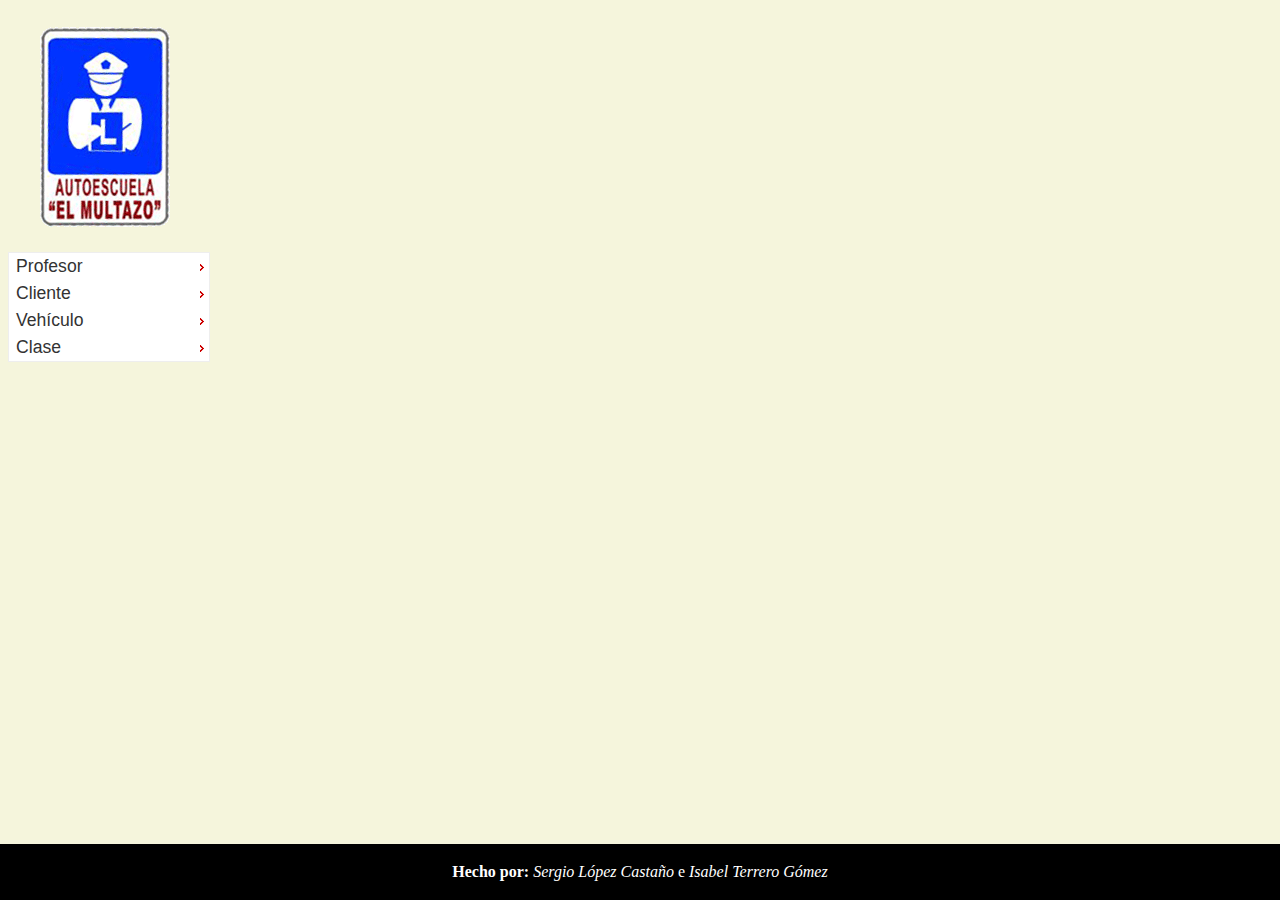
<file: index.html>
<!DOCTYPE html>
<html lang="es">
<head>
    <title>El multazo</title>
    <meta charset="UTF-8">
    <meta name=description content="">
    <meta name="viewport" content="width=device-width, initial-scale=1.0">
    <!-- Jquery ui CSS -->
    <link href="jquery-ui-1.11.4/jquery-ui.css" rel="stylesheet">
    <link href="css/estilo.css" rel="stylesheet">
</head>
<body>
    <img src="img/logo.png" alt="Logo"/>
    <ul id="menu">
        <li>Profesor
            <ul>
                <li id="menuAltaProfesor">Alta</li>
                <li id="menuModProfesor">Modificar</li>
                <li id="menuListadoProfesor">Listado</li>
            </ul>
        </li>
        <li>Cliente
            <ul>
                <li id="menuAltaCliente">Alta</li>
                <li id="menuModCliente">Modificar</li>
                <li id="menuListadoCliente">Listado</li>
            </ul>
        </li>
        <li>Veh&iacute;culo
            <ul>
                <li id="menuAltaVehiculo">Alta</li>
                <li id="menuModVehiculo">Modificar</li>
                <li id="menuListadoVehiculo">Listado</li>
            </ul>
        </li>
        <li>Clase
            <ul>
                <li id="menuAltaClaseTeorica">Alta clase te&oacute;rica</li>
                <li id="menuAltaClasePractica">Alta clase pr&aacute;ctica</li>
                <li id="menuListadoClase">Listado</li>
            </ul>
        </li>

    </ul>

    <div id="formularios"></div>

    <div id="listados" title="Listado"></div>

    <div id="divMensajes" title="Titulo de la accion realizada">
        <p id="pMensaje"></p>
    </div>

    <!-- Pie -->
    <div id="pie">
        <p><b>Hecho por:</b> <i>Sergio L&oacute;pez Casta&ntilde;o</i> e <i>Isabel Terrero G&oacute;mez</i></p>
    </div>

    <!-- jQuery -->
    <!--<script src="https://ajax.googleapis.com/ajax/libs/jquery/1.11.1/jquery.min.js"></script>-->
    <script src="jquery-ui-1.11.4/external/jquery/jquery.js"></script>
    <!-- jQuery UI -->
    <script src="jquery-ui-1.11.4/jquery-ui.js"></script>
    <!--Ajax-->
    <script src="js/ajax.js"></script>
    <!-- Objeto -->
    <script src="js/objetos.js"></script>
    <!-- Codigo -->
    <script src="js/codigo.js"></script>
</body>
</html>
</file>
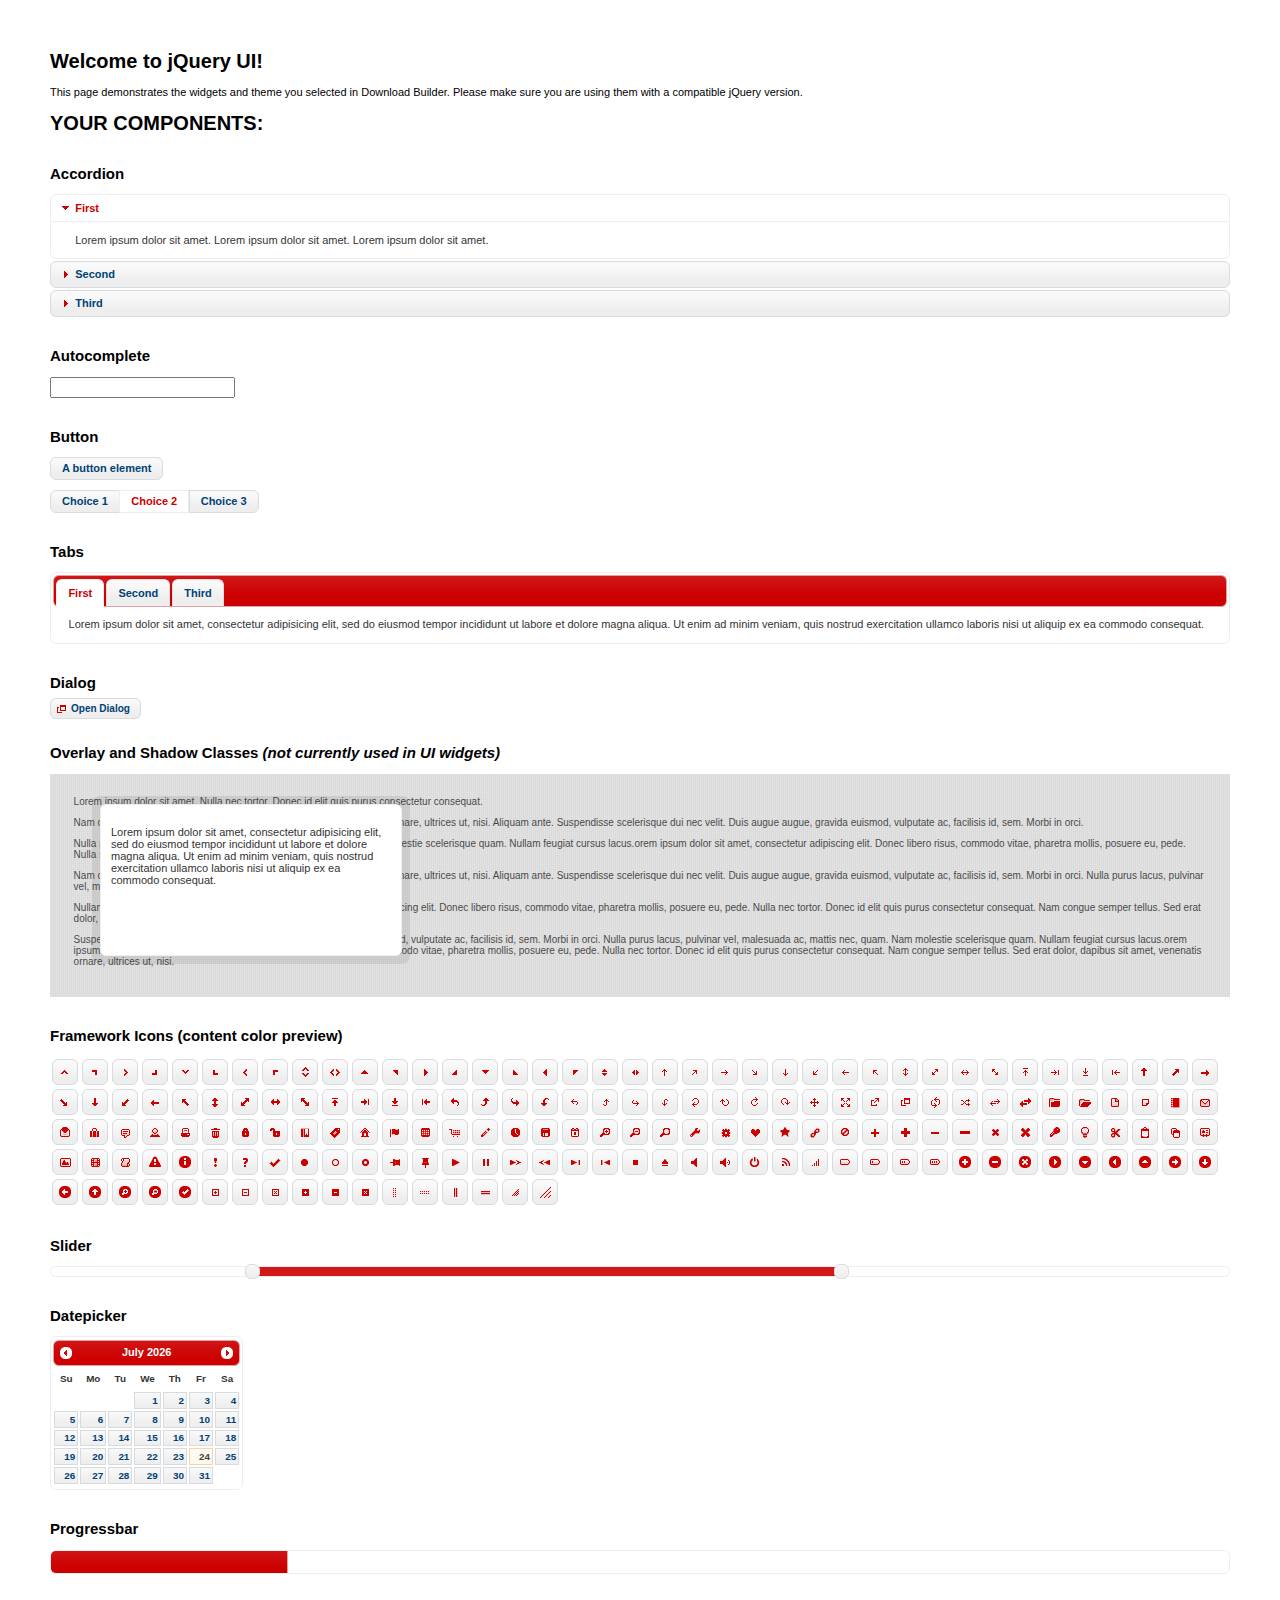
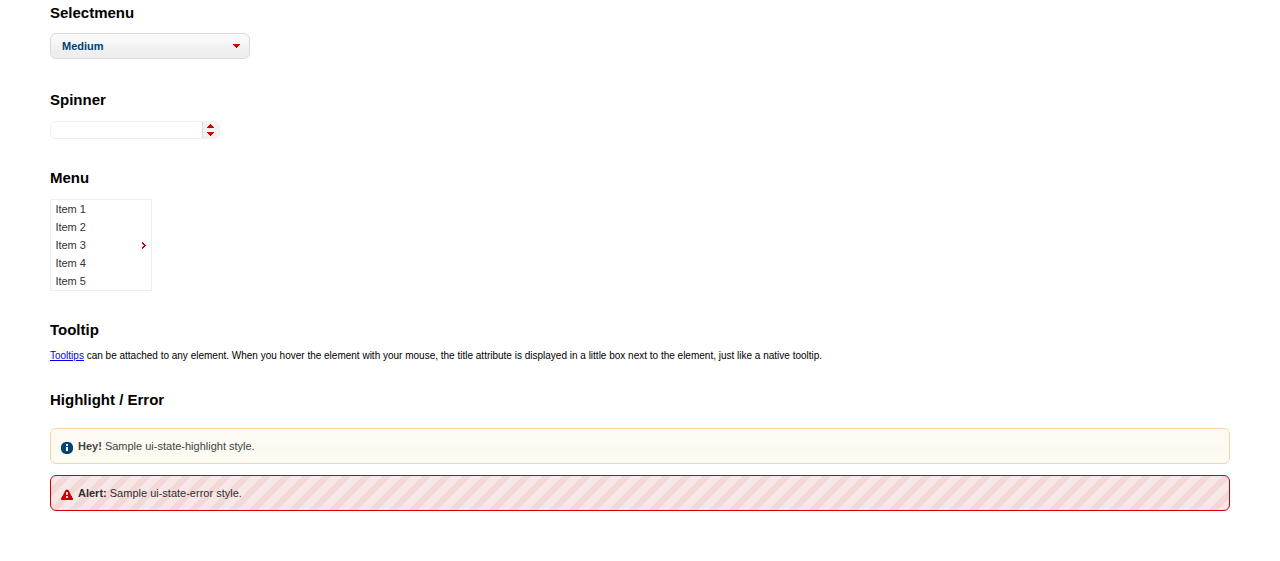
<file: jquery-ui-1.11.4/index.html>
<!doctype html>
<html lang="us">
<head>
	<meta charset="utf-8">
	<title>jQuery UI Example Page</title>
	<link href="jquery-ui.css" rel="stylesheet">
	<style>
	body{
		font: 62.5% "Trebuchet MS", sans-serif;
		margin: 50px;
	}
	.demoHeaders {
		margin-top: 2em;
	}
	#dialog-link {
		padding: .4em 1em .4em 20px;
		text-decoration: none;
		position: relative;
	}
	#dialog-link span.ui-icon {
		margin: 0 5px 0 0;
		position: absolute;
		left: .2em;
		top: 50%;
		margin-top: -8px;
	}
	#icons {
		margin: 0;
		padding: 0;
	}
	#icons li {
		margin: 2px;
		position: relative;
		padding: 4px 0;
		cursor: pointer;
		float: left;
		list-style: none;
	}
	#icons span.ui-icon {
		float: left;
		margin: 0 4px;
	}
	.fakewindowcontain .ui-widget-overlay {
		position: absolute;
	}
	select {
		width: 200px;
	}
	</style>
</head>
<body>

<h1>Welcome to jQuery UI!</h1>

<div class="ui-widget">
	<p>This page demonstrates the widgets and theme you selected in Download Builder. Please make sure you are using them with a compatible jQuery version.</p>
</div>

<h1>YOUR COMPONENTS:</h1>


<!-- Accordion -->
<h2 class="demoHeaders">Accordion</h2>
<div id="accordion">
	<h3>First</h3>
	<div>Lorem ipsum dolor sit amet. Lorem ipsum dolor sit amet. Lorem ipsum dolor sit amet.</div>
	<h3>Second</h3>
	<div>Phasellus mattis tincidunt nibh.</div>
	<h3>Third</h3>
	<div>Nam dui erat, auctor a, dignissim quis.</div>
</div>



<!-- Autocomplete -->
<h2 class="demoHeaders">Autocomplete</h2>
<div>
	<input id="autocomplete" title="type &quot;a&quot;">
</div>



<!-- Button -->
<h2 class="demoHeaders">Button</h2>
<button id="button">A button element</button>
<form style="margin-top: 1em;">
	<div id="radioset">
		<input type="radio" id="radio1" name="radio"><label for="radio1">Choice 1</label>
		<input type="radio" id="radio2" name="radio" checked="checked"><label for="radio2">Choice 2</label>
		<input type="radio" id="radio3" name="radio"><label for="radio3">Choice 3</label>
	</div>
</form>



<!-- Tabs -->
<h2 class="demoHeaders">Tabs</h2>
<div id="tabs">
	<ul>
		<li><a href="#tabs-1">First</a></li>
		<li><a href="#tabs-2">Second</a></li>
		<li><a href="#tabs-3">Third</a></li>
	</ul>
	<div id="tabs-1">Lorem ipsum dolor sit amet, consectetur adipisicing elit, sed do eiusmod tempor incididunt ut labore et dolore magna aliqua. Ut enim ad minim veniam, quis nostrud exercitation ullamco laboris nisi ut aliquip ex ea commodo consequat.</div>
	<div id="tabs-2">Phasellus mattis tincidunt nibh. Cras orci urna, blandit id, pretium vel, aliquet ornare, felis. Maecenas scelerisque sem non nisl. Fusce sed lorem in enim dictum bibendum.</div>
	<div id="tabs-3">Nam dui erat, auctor a, dignissim quis, sollicitudin eu, felis. Pellentesque nisi urna, interdum eget, sagittis et, consequat vestibulum, lacus. Mauris porttitor ullamcorper augue.</div>
</div>



<!-- Dialog NOTE: Dialog is not generated by UI in this demo so it can be visually styled in themeroller-->
<h2 class="demoHeaders">Dialog</h2>
<p><a href="#" id="dialog-link" class="ui-state-default ui-corner-all"><span class="ui-icon ui-icon-newwin"></span>Open Dialog</a></p>

<h2 class="demoHeaders">Overlay and Shadow Classes <em>(not currently used in UI widgets)</em></h2>
<div style="position: relative; width: 96%; height: 200px; padding:1% 2%; overflow:hidden;" class="fakewindowcontain">
	<p>Lorem ipsum dolor sit amet,  Nulla nec tortor. Donec id elit quis purus consectetur consequat. </p><p>Nam congue semper tellus. Sed erat dolor, dapibus sit amet, venenatis ornare, ultrices ut, nisi. Aliquam ante. Suspendisse scelerisque dui nec velit. Duis augue augue, gravida euismod, vulputate ac, facilisis id, sem. Morbi in orci. </p><p>Nulla purus lacus, pulvinar vel, malesuada ac, mattis nec, quam. Nam molestie scelerisque quam. Nullam feugiat cursus lacus.orem ipsum dolor sit amet, consectetur adipiscing elit. Donec libero risus, commodo vitae, pharetra mollis, posuere eu, pede. Nulla nec tortor. Donec id elit quis purus consectetur consequat. </p><p>Nam congue semper tellus. Sed erat dolor, dapibus sit amet, venenatis ornare, ultrices ut, nisi. Aliquam ante. Suspendisse scelerisque dui nec velit. Duis augue augue, gravida euismod, vulputate ac, facilisis id, sem. Morbi in orci. Nulla purus lacus, pulvinar vel, malesuada ac, mattis nec, quam. Nam molestie scelerisque quam. </p><p>Nullam feugiat cursus lacus.orem ipsum dolor sit amet, consectetur adipiscing elit. Donec libero risus, commodo vitae, pharetra mollis, posuere eu, pede. Nulla nec tortor. Donec id elit quis purus consectetur consequat. Nam congue semper tellus. Sed erat dolor, dapibus sit amet, venenatis ornare, ultrices ut, nisi. Aliquam ante. </p><p>Suspendisse scelerisque dui nec velit. Duis augue augue, gravida euismod, vulputate ac, facilisis id, sem. Morbi in orci. Nulla purus lacus, pulvinar vel, malesuada ac, mattis nec, quam. Nam molestie scelerisque quam. Nullam feugiat cursus lacus.orem ipsum dolor sit amet, consectetur adipiscing elit. Donec libero risus, commodo vitae, pharetra mollis, posuere eu, pede. Nulla nec tortor. Donec id elit quis purus consectetur consequat. Nam congue semper tellus. Sed erat dolor, dapibus sit amet, venenatis ornare, ultrices ut, nisi. </p>

	<!-- ui-dialog -->
	<div class="ui-overlay"><div class="ui-widget-overlay"></div><div class="ui-widget-shadow ui-corner-all" style="width: 302px; height: 152px; position: absolute; left: 50px; top: 30px;"></div></div>
	<div style="position: absolute; width: 280px; height: 130px;left: 50px; top: 30px; padding: 10px;" class="ui-widget ui-widget-content ui-corner-all">
		<div class="ui-dialog-content ui-widget-content" style="background: none; border: 0;">
			<p>Lorem ipsum dolor sit amet, consectetur adipisicing elit, sed do eiusmod tempor incididunt ut labore et dolore magna aliqua. Ut enim ad minim veniam, quis nostrud exercitation ullamco laboris nisi ut aliquip ex ea commodo consequat.</p>
		</div>
	</div>

</div>

<!-- ui-dialog -->
<div id="dialog" title="Dialog Title">
	<p>Lorem ipsum dolor sit amet, consectetur adipisicing elit, sed do eiusmod tempor incididunt ut labore et dolore magna aliqua. Ut enim ad minim veniam, quis nostrud exercitation ullamco laboris nisi ut aliquip ex ea commodo consequat.</p>
</div>



<h2 class="demoHeaders">Framework Icons (content color preview)</h2>
<ul id="icons" class="ui-widget ui-helper-clearfix">
	<li class="ui-state-default ui-corner-all" title=".ui-icon-carat-1-n"><span class="ui-icon ui-icon-carat-1-n"></span></li>
	<li class="ui-state-default ui-corner-all" title=".ui-icon-carat-1-ne"><span class="ui-icon ui-icon-carat-1-ne"></span></li>
	<li class="ui-state-default ui-corner-all" title=".ui-icon-carat-1-e"><span class="ui-icon ui-icon-carat-1-e"></span></li>
	<li class="ui-state-default ui-corner-all" title=".ui-icon-carat-1-se"><span class="ui-icon ui-icon-carat-1-se"></span></li>
	<li class="ui-state-default ui-corner-all" title=".ui-icon-carat-1-s"><span class="ui-icon ui-icon-carat-1-s"></span></li>
	<li class="ui-state-default ui-corner-all" title=".ui-icon-carat-1-sw"><span class="ui-icon ui-icon-carat-1-sw"></span></li>
	<li class="ui-state-default ui-corner-all" title=".ui-icon-carat-1-w"><span class="ui-icon ui-icon-carat-1-w"></span></li>
	<li class="ui-state-default ui-corner-all" title=".ui-icon-carat-1-nw"><span class="ui-icon ui-icon-carat-1-nw"></span></li>
	<li class="ui-state-default ui-corner-all" title=".ui-icon-carat-2-n-s"><span class="ui-icon ui-icon-carat-2-n-s"></span></li>
	<li class="ui-state-default ui-corner-all" title=".ui-icon-carat-2-e-w"><span class="ui-icon ui-icon-carat-2-e-w"></span></li>
	<li class="ui-state-default ui-corner-all" title=".ui-icon-triangle-1-n"><span class="ui-icon ui-icon-triangle-1-n"></span></li>
	<li class="ui-state-default ui-corner-all" title=".ui-icon-triangle-1-ne"><span class="ui-icon ui-icon-triangle-1-ne"></span></li>
	<li class="ui-state-default ui-corner-all" title=".ui-icon-triangle-1-e"><span class="ui-icon ui-icon-triangle-1-e"></span></li>
	<li class="ui-state-default ui-corner-all" title=".ui-icon-triangle-1-se"><span class="ui-icon ui-icon-triangle-1-se"></span></li>
	<li class="ui-state-default ui-corner-all" title=".ui-icon-triangle-1-s"><span class="ui-icon ui-icon-triangle-1-s"></span></li>
	<li class="ui-state-default ui-corner-all" title=".ui-icon-triangle-1-sw"><span class="ui-icon ui-icon-triangle-1-sw"></span></li>
	<li class="ui-state-default ui-corner-all" title=".ui-icon-triangle-1-w"><span class="ui-icon ui-icon-triangle-1-w"></span></li>
	<li class="ui-state-default ui-corner-all" title=".ui-icon-triangle-1-nw"><span class="ui-icon ui-icon-triangle-1-nw"></span></li>
	<li class="ui-state-default ui-corner-all" title=".ui-icon-triangle-2-n-s"><span class="ui-icon ui-icon-triangle-2-n-s"></span></li>
	<li class="ui-state-default ui-corner-all" title=".ui-icon-triangle-2-e-w"><span class="ui-icon ui-icon-triangle-2-e-w"></span></li>
	<li class="ui-state-default ui-corner-all" title=".ui-icon-arrow-1-n"><span class="ui-icon ui-icon-arrow-1-n"></span></li>
	<li class="ui-state-default ui-corner-all" title=".ui-icon-arrow-1-ne"><span class="ui-icon ui-icon-arrow-1-ne"></span></li>
	<li class="ui-state-default ui-corner-all" title=".ui-icon-arrow-1-e"><span class="ui-icon ui-icon-arrow-1-e"></span></li>
	<li class="ui-state-default ui-corner-all" title=".ui-icon-arrow-1-se"><span class="ui-icon ui-icon-arrow-1-se"></span></li>
	<li class="ui-state-default ui-corner-all" title=".ui-icon-arrow-1-s"><span class="ui-icon ui-icon-arrow-1-s"></span></li>
	<li class="ui-state-default ui-corner-all" title=".ui-icon-arrow-1-sw"><span class="ui-icon ui-icon-arrow-1-sw"></span></li>
	<li class="ui-state-default ui-corner-all" title=".ui-icon-arrow-1-w"><span class="ui-icon ui-icon-arrow-1-w"></span></li>
	<li class="ui-state-default ui-corner-all" title=".ui-icon-arrow-1-nw"><span class="ui-icon ui-icon-arrow-1-nw"></span></li>
	<li class="ui-state-default ui-corner-all" title=".ui-icon-arrow-2-n-s"><span class="ui-icon ui-icon-arrow-2-n-s"></span></li>
	<li class="ui-state-default ui-corner-all" title=".ui-icon-arrow-2-ne-sw"><span class="ui-icon ui-icon-arrow-2-ne-sw"></span></li>
	<li class="ui-state-default ui-corner-all" title=".ui-icon-arrow-2-e-w"><span class="ui-icon ui-icon-arrow-2-e-w"></span></li>
	<li class="ui-state-default ui-corner-all" title=".ui-icon-arrow-2-se-nw"><span class="ui-icon ui-icon-arrow-2-se-nw"></span></li>
	<li class="ui-state-default ui-corner-all" title=".ui-icon-arrowstop-1-n"><span class="ui-icon ui-icon-arrowstop-1-n"></span></li>
	<li class="ui-state-default ui-corner-all" title=".ui-icon-arrowstop-1-e"><span class="ui-icon ui-icon-arrowstop-1-e"></span></li>
	<li class="ui-state-default ui-corner-all" title=".ui-icon-arrowstop-1-s"><span class="ui-icon ui-icon-arrowstop-1-s"></span></li>
	<li class="ui-state-default ui-corner-all" title=".ui-icon-arrowstop-1-w"><span class="ui-icon ui-icon-arrowstop-1-w"></span></li>
	<li class="ui-state-default ui-corner-all" title=".ui-icon-arrowthick-1-n"><span class="ui-icon ui-icon-arrowthick-1-n"></span></li>
	<li class="ui-state-default ui-corner-all" title=".ui-icon-arrowthick-1-ne"><span class="ui-icon ui-icon-arrowthick-1-ne"></span></li>
	<li class="ui-state-default ui-corner-all" title=".ui-icon-arrowthick-1-e"><span class="ui-icon ui-icon-arrowthick-1-e"></span></li>
	<li class="ui-state-default ui-corner-all" title=".ui-icon-arrowthick-1-se"><span class="ui-icon ui-icon-arrowthick-1-se"></span></li>
	<li class="ui-state-default ui-corner-all" title=".ui-icon-arrowthick-1-s"><span class="ui-icon ui-icon-arrowthick-1-s"></span></li>
	<li class="ui-state-default ui-corner-all" title=".ui-icon-arrowthick-1-sw"><span class="ui-icon ui-icon-arrowthick-1-sw"></span></li>
	<li class="ui-state-default ui-corner-all" title=".ui-icon-arrowthick-1-w"><span class="ui-icon ui-icon-arrowthick-1-w"></span></li>
	<li class="ui-state-default ui-corner-all" title=".ui-icon-arrowthick-1-nw"><span class="ui-icon ui-icon-arrowthick-1-nw"></span></li>
	<li class="ui-state-default ui-corner-all" title=".ui-icon-arrowthick-2-n-s"><span class="ui-icon ui-icon-arrowthick-2-n-s"></span></li>
	<li class="ui-state-default ui-corner-all" title=".ui-icon-arrowthick-2-ne-sw"><span class="ui-icon ui-icon-arrowthick-2-ne-sw"></span></li>
	<li class="ui-state-default ui-corner-all" title=".ui-icon-arrowthick-2-e-w"><span class="ui-icon ui-icon-arrowthick-2-e-w"></span></li>
	<li class="ui-state-default ui-corner-all" title=".ui-icon-arrowthick-2-se-nw"><span class="ui-icon ui-icon-arrowthick-2-se-nw"></span></li>
	<li class="ui-state-default ui-corner-all" title=".ui-icon-arrowthickstop-1-n"><span class="ui-icon ui-icon-arrowthickstop-1-n"></span></li>
	<li class="ui-state-default ui-corner-all" title=".ui-icon-arrowthickstop-1-e"><span class="ui-icon ui-icon-arrowthickstop-1-e"></span></li>
	<li class="ui-state-default ui-corner-all" title=".ui-icon-arrowthickstop-1-s"><span class="ui-icon ui-icon-arrowthickstop-1-s"></span></li>
	<li class="ui-state-default ui-corner-all" title=".ui-icon-arrowthickstop-1-w"><span class="ui-icon ui-icon-arrowthickstop-1-w"></span></li>
	<li class="ui-state-default ui-corner-all" title=".ui-icon-arrowreturnthick-1-w"><span class="ui-icon ui-icon-arrowreturnthick-1-w"></span></li>
	<li class="ui-state-default ui-corner-all" title=".ui-icon-arrowreturnthick-1-n"><span class="ui-icon ui-icon-arrowreturnthick-1-n"></span></li>
	<li class="ui-state-default ui-corner-all" title=".ui-icon-arrowreturnthick-1-e"><span class="ui-icon ui-icon-arrowreturnthick-1-e"></span></li>
	<li class="ui-state-default ui-corner-all" title=".ui-icon-arrowreturnthick-1-s"><span class="ui-icon ui-icon-arrowreturnthick-1-s"></span></li>
	<li class="ui-state-default ui-corner-all" title=".ui-icon-arrowreturn-1-w"><span class="ui-icon ui-icon-arrowreturn-1-w"></span></li>
	<li class="ui-state-default ui-corner-all" title=".ui-icon-arrowreturn-1-n"><span class="ui-icon ui-icon-arrowreturn-1-n"></span></li>
	<li class="ui-state-default ui-corner-all" title=".ui-icon-arrowreturn-1-e"><span class="ui-icon ui-icon-arrowreturn-1-e"></span></li>
	<li class="ui-state-default ui-corner-all" title=".ui-icon-arrowreturn-1-s"><span class="ui-icon ui-icon-arrowreturn-1-s"></span></li>
	<li class="ui-state-default ui-corner-all" title=".ui-icon-arrowrefresh-1-w"><span class="ui-icon ui-icon-arrowrefresh-1-w"></span></li>
	<li class="ui-state-default ui-corner-all" title=".ui-icon-arrowrefresh-1-n"><span class="ui-icon ui-icon-arrowrefresh-1-n"></span></li>
	<li class="ui-state-default ui-corner-all" title=".ui-icon-arrowrefresh-1-e"><span class="ui-icon ui-icon-arrowrefresh-1-e"></span></li>
	<li class="ui-state-default ui-corner-all" title=".ui-icon-arrowrefresh-1-s"><span class="ui-icon ui-icon-arrowrefresh-1-s"></span></li>
	<li class="ui-state-default ui-corner-all" title=".ui-icon-arrow-4"><span class="ui-icon ui-icon-arrow-4"></span></li>
	<li class="ui-state-default ui-corner-all" title=".ui-icon-arrow-4-diag"><span class="ui-icon ui-icon-arrow-4-diag"></span></li>
	<li class="ui-state-default ui-corner-all" title=".ui-icon-extlink"><span class="ui-icon ui-icon-extlink"></span></li>
	<li class="ui-state-default ui-corner-all" title=".ui-icon-newwin"><span class="ui-icon ui-icon-newwin"></span></li>
	<li class="ui-state-default ui-corner-all" title=".ui-icon-refresh"><span class="ui-icon ui-icon-refresh"></span></li>
	<li class="ui-state-default ui-corner-all" title=".ui-icon-shuffle"><span class="ui-icon ui-icon-shuffle"></span></li>
	<li class="ui-state-default ui-corner-all" title=".ui-icon-transfer-e-w"><span class="ui-icon ui-icon-transfer-e-w"></span></li>
	<li class="ui-state-default ui-corner-all" title=".ui-icon-transferthick-e-w"><span class="ui-icon ui-icon-transferthick-e-w"></span></li>
	<li class="ui-state-default ui-corner-all" title=".ui-icon-folder-collapsed"><span class="ui-icon ui-icon-folder-collapsed"></span></li>
	<li class="ui-state-default ui-corner-all" title=".ui-icon-folder-open"><span class="ui-icon ui-icon-folder-open"></span></li>
	<li class="ui-state-default ui-corner-all" title=".ui-icon-document"><span class="ui-icon ui-icon-document"></span></li>
	<li class="ui-state-default ui-corner-all" title=".ui-icon-document-b"><span class="ui-icon ui-icon-document-b"></span></li>
	<li class="ui-state-default ui-corner-all" title=".ui-icon-note"><span class="ui-icon ui-icon-note"></span></li>
	<li class="ui-state-default ui-corner-all" title=".ui-icon-mail-closed"><span class="ui-icon ui-icon-mail-closed"></span></li>
	<li class="ui-state-default ui-corner-all" title=".ui-icon-mail-open"><span class="ui-icon ui-icon-mail-open"></span></li>
	<li class="ui-state-default ui-corner-all" title=".ui-icon-suitcase"><span class="ui-icon ui-icon-suitcase"></span></li>
	<li class="ui-state-default ui-corner-all" title=".ui-icon-comment"><span class="ui-icon ui-icon-comment"></span></li>
	<li class="ui-state-default ui-corner-all" title=".ui-icon-person"><span class="ui-icon ui-icon-person"></span></li>
	<li class="ui-state-default ui-corner-all" title=".ui-icon-print"><span class="ui-icon ui-icon-print"></span></li>
	<li class="ui-state-default ui-corner-all" title=".ui-icon-trash"><span class="ui-icon ui-icon-trash"></span></li>
	<li class="ui-state-default ui-corner-all" title=".ui-icon-locked"><span class="ui-icon ui-icon-locked"></span></li>
	<li class="ui-state-default ui-corner-all" title=".ui-icon-unlocked"><span class="ui-icon ui-icon-unlocked"></span></li>
	<li class="ui-state-default ui-corner-all" title=".ui-icon-bookmark"><span class="ui-icon ui-icon-bookmark"></span></li>
	<li class="ui-state-default ui-corner-all" title=".ui-icon-tag"><span class="ui-icon ui-icon-tag"></span></li>
	<li class="ui-state-default ui-corner-all" title=".ui-icon-home"><span class="ui-icon ui-icon-home"></span></li>
	<li class="ui-state-default ui-corner-all" title=".ui-icon-flag"><span class="ui-icon ui-icon-flag"></span></li>
	<li class="ui-state-default ui-corner-all" title=".ui-icon-calculator"><span class="ui-icon ui-icon-calculator"></span></li>
	<li class="ui-state-default ui-corner-all" title=".ui-icon-cart"><span class="ui-icon ui-icon-cart"></span></li>
	<li class="ui-state-default ui-corner-all" title=".ui-icon-pencil"><span class="ui-icon ui-icon-pencil"></span></li>
	<li class="ui-state-default ui-corner-all" title=".ui-icon-clock"><span class="ui-icon ui-icon-clock"></span></li>
	<li class="ui-state-default ui-corner-all" title=".ui-icon-disk"><span class="ui-icon ui-icon-disk"></span></li>
	<li class="ui-state-default ui-corner-all" title=".ui-icon-calendar"><span class="ui-icon ui-icon-calendar"></span></li>
	<li class="ui-state-default ui-corner-all" title=".ui-icon-zoomin"><span class="ui-icon ui-icon-zoomin"></span></li>
	<li class="ui-state-default ui-corner-all" title=".ui-icon-zoomout"><span class="ui-icon ui-icon-zoomout"></span></li>
	<li class="ui-state-default ui-corner-all" title=".ui-icon-search"><span class="ui-icon ui-icon-search"></span></li>
	<li class="ui-state-default ui-corner-all" title=".ui-icon-wrench"><span class="ui-icon ui-icon-wrench"></span></li>
	<li class="ui-state-default ui-corner-all" title=".ui-icon-gear"><span class="ui-icon ui-icon-gear"></span></li>
	<li class="ui-state-default ui-corner-all" title=".ui-icon-heart"><span class="ui-icon ui-icon-heart"></span></li>
	<li class="ui-state-default ui-corner-all" title=".ui-icon-star"><span class="ui-icon ui-icon-star"></span></li>
	<li class="ui-state-default ui-corner-all" title=".ui-icon-link"><span class="ui-icon ui-icon-link"></span></li>
	<li class="ui-state-default ui-corner-all" title=".ui-icon-cancel"><span class="ui-icon ui-icon-cancel"></span></li>
	<li class="ui-state-default ui-corner-all" title=".ui-icon-plus"><span class="ui-icon ui-icon-plus"></span></li>
	<li class="ui-state-default ui-corner-all" title=".ui-icon-plusthick"><span class="ui-icon ui-icon-plusthick"></span></li>
	<li class="ui-state-default ui-corner-all" title=".ui-icon-minus"><span class="ui-icon ui-icon-minus"></span></li>
	<li class="ui-state-default ui-corner-all" title=".ui-icon-minusthick"><span class="ui-icon ui-icon-minusthick"></span></li>
	<li class="ui-state-default ui-corner-all" title=".ui-icon-close"><span class="ui-icon ui-icon-close"></span></li>
	<li class="ui-state-default ui-corner-all" title=".ui-icon-closethick"><span class="ui-icon ui-icon-closethick"></span></li>
	<li class="ui-state-default ui-corner-all" title=".ui-icon-key"><span class="ui-icon ui-icon-key"></span></li>
	<li class="ui-state-default ui-corner-all" title=".ui-icon-lightbulb"><span class="ui-icon ui-icon-lightbulb"></span></li>
	<li class="ui-state-default ui-corner-all" title=".ui-icon-scissors"><span class="ui-icon ui-icon-scissors"></span></li>
	<li class="ui-state-default ui-corner-all" title=".ui-icon-clipboard"><span class="ui-icon ui-icon-clipboard"></span></li>
	<li class="ui-state-default ui-corner-all" title=".ui-icon-copy"><span class="ui-icon ui-icon-copy"></span></li>
	<li class="ui-state-default ui-corner-all" title=".ui-icon-contact"><span class="ui-icon ui-icon-contact"></span></li>
	<li class="ui-state-default ui-corner-all" title=".ui-icon-image"><span class="ui-icon ui-icon-image"></span></li>
	<li class="ui-state-default ui-corner-all" title=".ui-icon-video"><span class="ui-icon ui-icon-video"></span></li>
	<li class="ui-state-default ui-corner-all" title=".ui-icon-script"><span class="ui-icon ui-icon-script"></span></li>
	<li class="ui-state-default ui-corner-all" title=".ui-icon-alert"><span class="ui-icon ui-icon-alert"></span></li>
	<li class="ui-state-default ui-corner-all" title=".ui-icon-info"><span class="ui-icon ui-icon-info"></span></li>
	<li class="ui-state-default ui-corner-all" title=".ui-icon-notice"><span class="ui-icon ui-icon-notice"></span></li>
	<li class="ui-state-default ui-corner-all" title=".ui-icon-help"><span class="ui-icon ui-icon-help"></span></li>
	<li class="ui-state-default ui-corner-all" title=".ui-icon-check"><span class="ui-icon ui-icon-check"></span></li>
	<li class="ui-state-default ui-corner-all" title=".ui-icon-bullet"><span class="ui-icon ui-icon-bullet"></span></li>
	<li class="ui-state-default ui-corner-all" title=".ui-icon-radio-off"><span class="ui-icon ui-icon-radio-off"></span></li>
	<li class="ui-state-default ui-corner-all" title=".ui-icon-radio-on"><span class="ui-icon ui-icon-radio-on"></span></li>
	<li class="ui-state-default ui-corner-all" title=".ui-icon-pin-w"><span class="ui-icon ui-icon-pin-w"></span></li>
	<li class="ui-state-default ui-corner-all" title=".ui-icon-pin-s"><span class="ui-icon ui-icon-pin-s"></span></li>
	<li class="ui-state-default ui-corner-all" title=".ui-icon-play"><span class="ui-icon ui-icon-play"></span></li>
	<li class="ui-state-default ui-corner-all" title=".ui-icon-pause"><span class="ui-icon ui-icon-pause"></span></li>
	<li class="ui-state-default ui-corner-all" title=".ui-icon-seek-next"><span class="ui-icon ui-icon-seek-next"></span></li>
	<li class="ui-state-default ui-corner-all" title=".ui-icon-seek-prev"><span class="ui-icon ui-icon-seek-prev"></span></li>
	<li class="ui-state-default ui-corner-all" title=".ui-icon-seek-end"><span class="ui-icon ui-icon-seek-end"></span></li>
	<li class="ui-state-default ui-corner-all" title=".ui-icon-seek-first"><span class="ui-icon ui-icon-seek-first"></span></li>
	<li class="ui-state-default ui-corner-all" title=".ui-icon-stop"><span class="ui-icon ui-icon-stop"></span></li>
	<li class="ui-state-default ui-corner-all" title=".ui-icon-eject"><span class="ui-icon ui-icon-eject"></span></li>
	<li class="ui-state-default ui-corner-all" title=".ui-icon-volume-off"><span class="ui-icon ui-icon-volume-off"></span></li>
	<li class="ui-state-default ui-corner-all" title=".ui-icon-volume-on"><span class="ui-icon ui-icon-volume-on"></span></li>
	<li class="ui-state-default ui-corner-all" title=".ui-icon-power"><span class="ui-icon ui-icon-power"></span></li>
	<li class="ui-state-default ui-corner-all" title=".ui-icon-signal-diag"><span class="ui-icon ui-icon-signal-diag"></span></li>
	<li class="ui-state-default ui-corner-all" title=".ui-icon-signal"><span class="ui-icon ui-icon-signal"></span></li>
	<li class="ui-state-default ui-corner-all" title=".ui-icon-battery-0"><span class="ui-icon ui-icon-battery-0"></span></li>
	<li class="ui-state-default ui-corner-all" title=".ui-icon-battery-1"><span class="ui-icon ui-icon-battery-1"></span></li>
	<li class="ui-state-default ui-corner-all" title=".ui-icon-battery-2"><span class="ui-icon ui-icon-battery-2"></span></li>
	<li class="ui-state-default ui-corner-all" title=".ui-icon-battery-3"><span class="ui-icon ui-icon-battery-3"></span></li>
	<li class="ui-state-default ui-corner-all" title=".ui-icon-circle-plus"><span class="ui-icon ui-icon-circle-plus"></span></li>
	<li class="ui-state-default ui-corner-all" title=".ui-icon-circle-minus"><span class="ui-icon ui-icon-circle-minus"></span></li>
	<li class="ui-state-default ui-corner-all" title=".ui-icon-circle-close"><span class="ui-icon ui-icon-circle-close"></span></li>
	<li class="ui-state-default ui-corner-all" title=".ui-icon-circle-triangle-e"><span class="ui-icon ui-icon-circle-triangle-e"></span></li>
	<li class="ui-state-default ui-corner-all" title=".ui-icon-circle-triangle-s"><span class="ui-icon ui-icon-circle-triangle-s"></span></li>
	<li class="ui-state-default ui-corner-all" title=".ui-icon-circle-triangle-w"><span class="ui-icon ui-icon-circle-triangle-w"></span></li>
	<li class="ui-state-default ui-corner-all" title=".ui-icon-circle-triangle-n"><span class="ui-icon ui-icon-circle-triangle-n"></span></li>
	<li class="ui-state-default ui-corner-all" title=".ui-icon-circle-arrow-e"><span class="ui-icon ui-icon-circle-arrow-e"></span></li>
	<li class="ui-state-default ui-corner-all" title=".ui-icon-circle-arrow-s"><span class="ui-icon ui-icon-circle-arrow-s"></span></li>
	<li class="ui-state-default ui-corner-all" title=".ui-icon-circle-arrow-w"><span class="ui-icon ui-icon-circle-arrow-w"></span></li>
	<li class="ui-state-default ui-corner-all" title=".ui-icon-circle-arrow-n"><span class="ui-icon ui-icon-circle-arrow-n"></span></li>
	<li class="ui-state-default ui-corner-all" title=".ui-icon-circle-zoomin"><span class="ui-icon ui-icon-circle-zoomin"></span></li>
	<li class="ui-state-default ui-corner-all" title=".ui-icon-circle-zoomout"><span class="ui-icon ui-icon-circle-zoomout"></span></li>
	<li class="ui-state-default ui-corner-all" title=".ui-icon-circle-check"><span class="ui-icon ui-icon-circle-check"></span></li>
	<li class="ui-state-default ui-corner-all" title=".ui-icon-circlesmall-plus"><span class="ui-icon ui-icon-circlesmall-plus"></span></li>
	<li class="ui-state-default ui-corner-all" title=".ui-icon-circlesmall-minus"><span class="ui-icon ui-icon-circlesmall-minus"></span></li>
	<li class="ui-state-default ui-corner-all" title=".ui-icon-circlesmall-close"><span class="ui-icon ui-icon-circlesmall-close"></span></li>
	<li class="ui-state-default ui-corner-all" title=".ui-icon-squaresmall-plus"><span class="ui-icon ui-icon-squaresmall-plus"></span></li>
	<li class="ui-state-default ui-corner-all" title=".ui-icon-squaresmall-minus"><span class="ui-icon ui-icon-squaresmall-minus"></span></li>
	<li class="ui-state-default ui-corner-all" title=".ui-icon-squaresmall-close"><span class="ui-icon ui-icon-squaresmall-close"></span></li>
	<li class="ui-state-default ui-corner-all" title=".ui-icon-grip-dotted-vertical"><span class="ui-icon ui-icon-grip-dotted-vertical"></span></li>
	<li class="ui-state-default ui-corner-all" title=".ui-icon-grip-dotted-horizontal"><span class="ui-icon ui-icon-grip-dotted-horizontal"></span></li>
	<li class="ui-state-default ui-corner-all" title=".ui-icon-grip-solid-vertical"><span class="ui-icon ui-icon-grip-solid-vertical"></span></li>
	<li class="ui-state-default ui-corner-all" title=".ui-icon-grip-solid-horizontal"><span class="ui-icon ui-icon-grip-solid-horizontal"></span></li>
	<li class="ui-state-default ui-corner-all" title=".ui-icon-gripsmall-diagonal-se"><span class="ui-icon ui-icon-gripsmall-diagonal-se"></span></li>
	<li class="ui-state-default ui-corner-all" title=".ui-icon-grip-diagonal-se"><span class="ui-icon ui-icon-grip-diagonal-se"></span></li>
</ul>


<!-- Slider -->
<h2 class="demoHeaders">Slider</h2>
<div id="slider"></div>



<!-- Datepicker -->
<h2 class="demoHeaders">Datepicker</h2>
<div id="datepicker"></div>



<!-- Progressbar -->
<h2 class="demoHeaders">Progressbar</h2>
<div id="progressbar"></div>



<!-- Progressbar -->
<h2 class="demoHeaders">Selectmenu</h2>
<select id="selectmenu">
	<option>Slower</option>
	<option>Slow</option>
	<option selected="selected">Medium</option>
	<option>Fast</option>
	<option>Faster</option>
</select>



<!-- Spinner -->
<h2 class="demoHeaders">Spinner</h2>
<input id="spinner">



<!-- Menu -->
<h2 class="demoHeaders">Menu</h2>
<ul style="width:100px;" id="menu">
	<li>Item 1</li>
	<li>Item 2</li>
	<li>Item 3
		<ul>
			<li>Item 3-1</li>
			<li>Item 3-2</li>
			<li>Item 3-3</li>
			<li>Item 3-4</li>
			<li>Item 3-5</li>
		</ul>
	</li>
	<li>Item 4</li>
	<li>Item 5</li>
</ul>



<!-- Tooltip -->
<h2 class="demoHeaders">Tooltip</h2>
<p id="tooltip">
	<a href="#" title="That&apos;s what this widget is">Tooltips</a> can be attached to any element. When you hover
the element with your mouse, the title attribute is displayed in a little box next to the element, just like a native tooltip.
</p>


<!-- Highlight / Error -->
<h2 class="demoHeaders">Highlight / Error</h2>
<div class="ui-widget">
	<div class="ui-state-highlight ui-corner-all" style="margin-top: 20px; padding: 0 .7em;">
		<p><span class="ui-icon ui-icon-info" style="float: left; margin-right: .3em;"></span>
		<strong>Hey!</strong> Sample ui-state-highlight style.</p>
	</div>
</div>
<br>
<div class="ui-widget">
	<div class="ui-state-error ui-corner-all" style="padding: 0 .7em;">
		<p><span class="ui-icon ui-icon-alert" style="float: left; margin-right: .3em;"></span>
		<strong>Alert:</strong> Sample ui-state-error style.</p>
	</div>
</div>

<script src="external/jquery/jquery.js"></script>
<script src="jquery-ui.js"></script>
<script>

$( "#accordion" ).accordion();



var availableTags = [
	"ActionScript",
	"AppleScript",
	"Asp",
	"BASIC",
	"C",
	"C++",
	"Clojure",
	"COBOL",
	"ColdFusion",
	"Erlang",
	"Fortran",
	"Groovy",
	"Haskell",
	"Java",
	"JavaScript",
	"Lisp",
	"Perl",
	"PHP",
	"Python",
	"Ruby",
	"Scala",
	"Scheme"
];
$( "#autocomplete" ).autocomplete({
	source: availableTags
});



$( "#button" ).button();
$( "#radioset" ).buttonset();



$( "#tabs" ).tabs();



$( "#dialog" ).dialog({
	autoOpen: false,
	width: 400,
	buttons: [
		{
			text: "Ok",
			click: function() {
				$( this ).dialog( "close" );
			}
		},
		{
			text: "Cancel",
			click: function() {
				$( this ).dialog( "close" );
			}
		}
	]
});

// Link to open the dialog
$( "#dialog-link" ).click(function( event ) {
	$( "#dialog" ).dialog( "open" );
	event.preventDefault();
});



$( "#datepicker" ).datepicker({
	inline: true
});



$( "#slider" ).slider({
	range: true,
	values: [ 17, 67 ]
});



$( "#progressbar" ).progressbar({
	value: 20
});



$( "#spinner" ).spinner();



$( "#menu" ).menu();



$( "#tooltip" ).tooltip();



$( "#selectmenu" ).selectmenu();


// Hover states on the static widgets
$( "#dialog-link, #icons li" ).hover(
	function() {
		$( this ).addClass( "ui-state-hover" );
	},
	function() {
		$( this ).removeClass( "ui-state-hover" );
	}
);
</script>
</body>
</html>
</file>
<file: css/estilo.css>
body{
    background-color: beige;
}

.error{
    background-color: yellow;
}

.ui-menu {
    width: 200px;
}

#pie{
    position:absolute;
    bottom:0;
    width: 100%;
    text-align: center;
    background-color: black;
    color:white;
    padding: 3px 0;
    left: 0;
}
</file>
